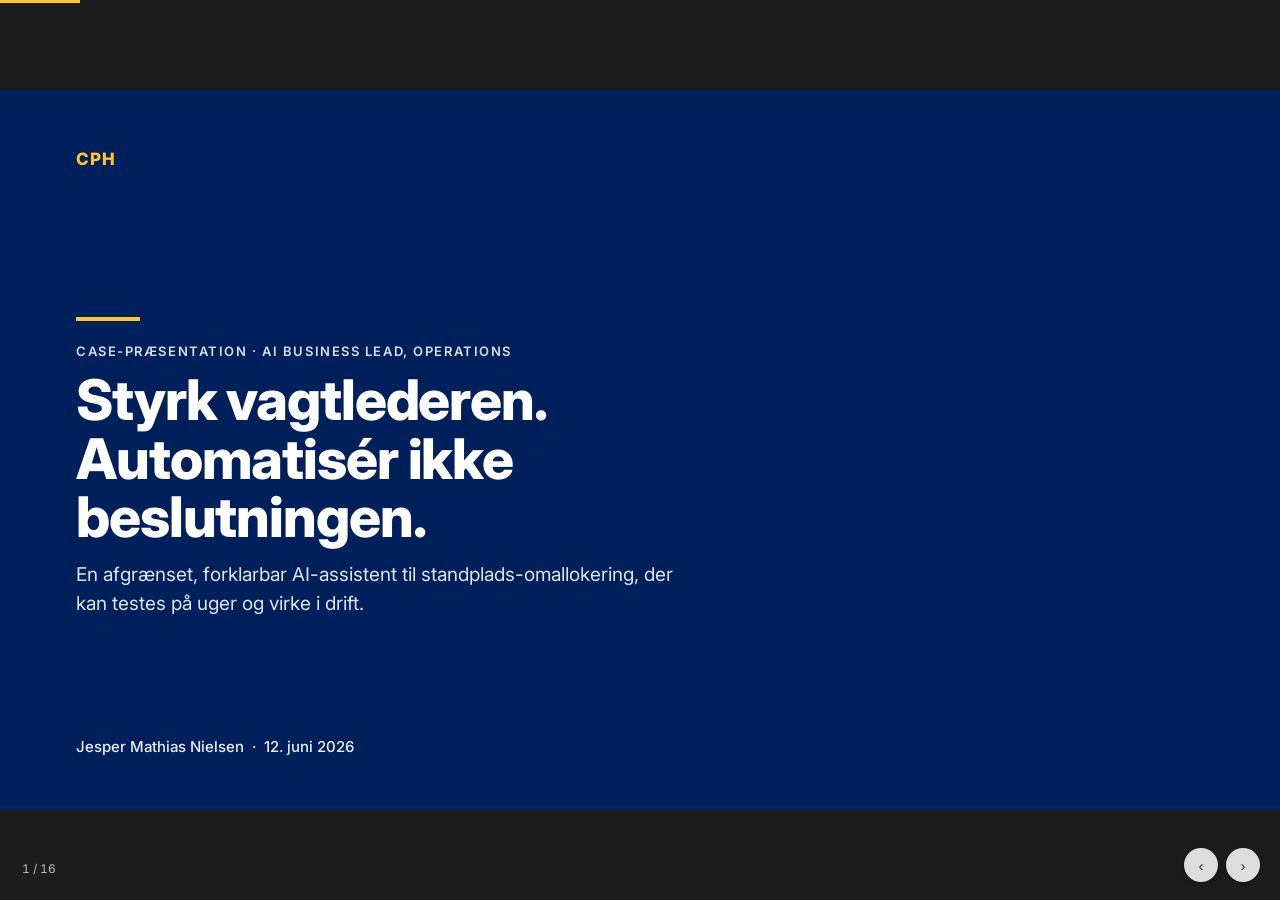
<file: deck/deck.html>
<!DOCTYPE html>
<html lang="da">
<head>
<meta charset="utf-8">
<meta name="viewport" content="width=device-width, initial-scale=1">
<title>CPH · AI Business Lead-case</title>
<link rel="preconnect" href="https://fonts.googleapis.com">
<link rel="preconnect" href="https://fonts.gstatic.com" crossorigin>
<link href="https://fonts.googleapis.com/css2?family=Inter:wght@300;400;500;600;700;800&display=swap" rel="stylesheet">
<style>
  :root {
    --cw: 1280px; --ch: 720px; --mx: 76px; --my: 54px; --foot: 60px; --scale: 1;
    --bg: #FFFFFF; --panel: #F8F8F8; --panel-2: #EEEEEE; --grid: #E9E9E9; --border: #DEDEDE;
    --text: #333333; --text-muted: #868686; --text-faint: #ABABAB;
    /* CPH brand */
    --brand-hi: #FFC72C;   /* CPH yellow — highlight, rules, progress */
    --brand:    #1B4B8F;   /* mid navy — bar/agenda numerals */
    --brand-dk: #00205B;   /* deep navy — cover/closing/moment bg, big numbers */
    --brand-lo: #C9D6EC;   /* light blue tint */
    --blue: #0092E1; --link: #0062BC; --yellow: #FFC72C; --purple: #673AB6; --red: #9F000A;
  }
  * { margin: 0; padding: 0; box-sizing: border-box; }
  html, body { height: 100%; background: #1c1c1c; font-family: 'Inter', -apple-system, sans-serif; color: var(--text); -webkit-font-smoothing: antialiased; }
  .deck { position: fixed; inset: 0; overflow: hidden; }
  .slide { position: absolute; top: 50%; left: 50%; width: var(--cw); height: var(--ch); transform: translate(-50%, -50%) scale(var(--scale)); transform-origin: center center; background: var(--bg); display: none; overflow: hidden; }
  .slide.active { display: block; }
  .pad { position: absolute; inset: 0; padding: var(--my) var(--mx) var(--foot); display: flex; flex-direction: column; }

  /* CPH logo: navy tile, yellow letters */
  .logo { display: inline-flex; align-items: center; height: 30px; background: var(--brand-dk); padding: 6px 11px; }
  .logo span { color: var(--brand-hi); font-weight: 800; font-size: 17px; letter-spacing: 0.06em; line-height: 1; }
  .logo.on-brand { background: transparent; padding: 6px 0; }
  .logo.on-brand span { color: var(--brand-hi); }
  .s-head { display: flex; align-items: center; justify-content: space-between; margin-bottom: 24px; }

  .eyebrow { font-size: 13px; font-weight: 600; letter-spacing: 0.12em; color: var(--brand-dk); margin-bottom: 12px; text-transform: uppercase; }
  h1 { font-size: 40px; font-weight: 800; line-height: 1.08; letter-spacing: -0.02em; color: var(--text); max-width: 24ch; }
  .lead { font-size: 16px; line-height: 1.5; font-weight: 400; color: var(--text-muted); max-width: 94ch; margin-top: 2px; margin-bottom: 18px; }
  .lead strong { color: var(--text); font-weight: 600; }
  .subtitle { font-size: 17px; font-weight: 400; line-height: 1.5; color: var(--text-muted); margin-top: 14px; max-width: 58ch; }
  .s-body { flex: 1; min-height: 0; display: flex; flex-direction: column; justify-content: center; }

  .s-foot { position: absolute; left: var(--mx); right: var(--mx); bottom: 22px; display: flex; align-items: center; justify-content: space-between; font-size: 11px; color: var(--text-faint); letter-spacing: 0.04em; border-top: 1px solid var(--grid); padding-top: 9px; }
  .s-foot .pagenum { font-variant-numeric: tabular-nums; }

  .cover, .closing, .moment { background: var(--brand-dk); }
  .cover .pad { padding: var(--my) var(--mx); justify-content: space-between; }
  .cover .eyebrow, .moment .eyebrow { color: rgba(255,255,255,0.85); }
  .cover h1 { color: #fff; font-size: 56px; line-height: 1.05; max-width: 19ch; }
  .cover .subtitle { color: rgba(255,255,255,0.88); font-size: 19px; max-width: 52ch; }
  .cover .cover-meta { color: rgba(255,255,255,0.92); font-size: 15px; font-weight: 500; }
  .cover-rule { width: 64px; height: 4px; background: var(--brand-hi); margin: 0 0 22px; }
  .closing .pad { justify-content: space-between; }
  .closing h1 { color: #fff; font-size: 64px; }
  .closing .close-q { color: #fff; font-size: 22px; font-weight: 400; line-height: 1.45; max-width: 46ch; margin-top: 20px; }
  .closing .close-q .accent { color: var(--brand-hi); font-weight: 600; }
  .closing .close-contact { color: rgba(255,255,255,0.92); font-size: 15px; font-weight: 500; }
  .closing .close-contact .label { color: rgba(255,255,255,0.6); font-weight: 400; margin-right: 8px; }

  .moment .pad { justify-content: center; }
  .moment h1 { color: #fff; font-size: 44px; max-width: 22ch; }
  .moment .m-body { color: rgba(255,255,255,0.9); font-size: 18px; line-height: 1.55; max-width: 76ch; margin-top: 16px; }
  .layers { display: flex; align-items: center; gap: 10px; margin-top: 32px; }
  .layer { background: rgba(255,255,255,0.12); border: 1px solid rgba(255,255,255,0.25); color: #fff; font-size: 14px; font-weight: 500; padding: 12px 16px; border-radius: 8px; white-space: nowrap; }
  .layer.now { background: var(--brand-hi); color: var(--brand-dk); border-color: var(--brand-hi); font-weight: 700; }
  .layer-arrow { color: rgba(255,255,255,0.55); font-size: 18px; }

  .chart-card { background: var(--panel); border: 1px solid var(--border); border-radius: 10px; padding: 20px 24px; }
  .chart-title { font-size: 14px; font-weight: 600; color: var(--text); margin-bottom: 14px; }

  .hbars { display: flex; flex-direction: column; gap: 9px; }
  .hbar { display: grid; grid-template-columns: 250px 1fr 44px; align-items: center; gap: 14px; }
  .hbar-label { font-size: 13px; color: var(--text); line-height: 1.2; }
  .hbar-track { height: 18px; background: var(--grid); border-radius: 4px; overflow: hidden; }
  .hbar-fill { height: 100%; background: var(--brand); border-radius: 4px; }
  .hbar.hi .hbar-fill { background: var(--brand-hi); }
  .hbar-val { font-size: 13px; font-weight: 700; color: var(--text); text-align: right; font-variant-numeric: tabular-nums; }

  .stat-card { background: var(--bg); border: 1px solid var(--border); border-top: 4px solid var(--brand-hi); border-radius: 10px; padding: 16px 18px; }
  .stat-num { font-size: 34px; font-weight: 800; color: var(--brand-dk); letter-spacing: -0.02em; line-height: 1; }
  .stat-desc { font-size: 12.5px; color: var(--text); line-height: 1.4; margin-top: 8px; }
  .stat-sub { font-size: 11px; color: var(--text-muted); margin-top: 8px; }
  .chart-split { display: grid; grid-template-columns: 1.5fr 1fr; gap: 20px; align-items: stretch; }
  .stat-rail { display: flex; flex-direction: column; gap: 12px; }
  .stat-rail .stat-card { flex: 1; display: flex; flex-direction: column; justify-content: center; }

  .card-grid { display: grid; gap: 16px; }
  .card-grid.c2 { grid-template-columns: 1fr 1fr; }
  .card-grid.c3 { grid-template-columns: repeat(3, 1fr); }
  .card-grid.c4 { grid-template-columns: repeat(4, 1fr); }
  .icard { background: var(--panel); border: 1px solid var(--border); border-radius: 10px; padding: 18px 20px; }
  .icard .ic-tag { font-size: 11px; font-weight: 600; letter-spacing: 0.06em; color: var(--brand-dk); margin-bottom: 8px; }
  .icard .ic-title { font-size: 16px; font-weight: 700; color: var(--text); margin-bottom: 8px; }
  .icard .ic-body { font-size: 12.5px; color: var(--text-muted); line-height: 1.45; }
  .icard .ic-body b { color: var(--text); font-weight: 600; }
  .icard.accent { border-top: 4px solid var(--brand-hi); }
  .icard.flag .ic-tag { color: var(--blue); }
  .note-line { font-size: 12.5px; color: var(--text-muted); margin-top: 14px; line-height: 1.45; }
  .note-line strong { color: var(--text); font-weight: 600; }

  .compare2 { display: grid; grid-template-columns: 1fr 1fr; gap: 18px; }
  .c2card { border: 1px solid var(--border); border-radius: 12px; padding: 22px 24px; display: flex; flex-direction: column; }
  .c2card.is-pref { border-color: var(--brand); border-top: 4px solid var(--brand-hi); background: #F6FAFF; }
  .c2card .c2tag { font-size: 12px; font-weight: 600; letter-spacing: 0.06em; color: var(--text-muted); margin-bottom: 6px; text-transform: uppercase; }
  .c2card.is-pref .c2tag { color: var(--brand-dk); }
  .c2card .c2title { font-size: 20px; font-weight: 800; color: var(--text); margin-bottom: 12px; }
  .c2card .c2desc { font-size: 13px; color: var(--text-muted); line-height: 1.45; margin-bottom: 14px; }
  .c2row { display: flex; gap: 10px; margin-top: auto; padding-top: 12px; }
  .c2col { flex: 1; }
  .c2col .c2k { font-size: 11px; font-weight: 600; color: var(--brand-dk); margin-bottom: 4px; }
  .c2col.bad .c2k { color: var(--text-muted); }
  .c2col .c2t { font-size: 12px; color: var(--text); line-height: 1.4; }

  .flow { display: flex; align-items: stretch; gap: 0; width: 100%; }
  .flow-node { flex: 1; background: var(--panel); border: 1px solid var(--border); border-radius: 10px; padding: 14px; text-align: center; }
  .flow-node.g { background: #F6FAFF; border-color: var(--brand-lo); }
  .flow-node .fn-t { font-size: 13px; font-weight: 700; color: var(--text); }
  .flow-node .fn-d { font-size: 11px; color: var(--text-muted); margin-top: 5px; line-height: 1.35; }
  .flow-arrow { display: flex; flex-direction: column; align-items: center; justify-content: center; min-width: 64px; padding: 0 4px; }
  .flow-arrow .fa-lab { font-size: 10px; color: var(--brand-dk); font-weight: 600; text-align: center; margin-bottom: 3px; line-height: 1.2; }
  .flow-arrow .fa-line { color: var(--text-faint); font-size: 18px; }
  .chips { display: flex; flex-wrap: wrap; gap: 8px; margin-top: 16px; }
  .chip { font-size: 11.5px; color: var(--text); background: var(--panel-2); border: 1px solid var(--border); border-radius: 20px; padding: 5px 12px; }
  .chip.g { background: #EAF1FF; border-color: var(--brand-lo); color: var(--brand-dk); font-weight: 600; }

  .two-panel { display: grid; grid-template-columns: 1fr 1fr; gap: 18px; }
  .panel { border: 1px solid var(--border); border-radius: 12px; padding: 18px 20px; background: var(--panel); }
  .panel.pref { background: #F6FAFF; border-color: var(--brand-lo); }
  .panel-h { font-size: 14px; font-weight: 700; color: var(--text); margin-bottom: 12px; }
  .panel ul { list-style: none; display: flex; flex-direction: column; gap: 8px; }
  .panel li { font-size: 12.5px; color: var(--text-muted); line-height: 1.4; padding-left: 14px; position: relative; }
  .panel li::before { content: ''; position: absolute; left: 0; top: 7px; width: 5px; height: 5px; border-radius: 50%; background: var(--brand); }
  .panel li b { color: var(--text); font-weight: 600; }

  .phases { display: grid; grid-template-columns: repeat(4, 1fr); gap: 14px; }
  .phase { border: 1px solid var(--border); border-radius: 10px; padding: 16px; background: var(--panel); display: flex; flex-direction: column; }
  .phase .ph-n { font-size: 12px; font-weight: 700; color: var(--brand-dk); margin-bottom: 6px; }
  .phase .ph-t { font-size: 14px; font-weight: 700; color: var(--text); margin-bottom: 10px; line-height: 1.2; }
  .phase ul { list-style: none; display: flex; flex-direction: column; gap: 7px; }
  .phase li { font-size: 11.5px; color: var(--text-muted); line-height: 1.35; padding-left: 12px; position: relative; }
  .phase li::before { content: ''; position: absolute; left: 0; top: 7px; width: 5px; height: 5px; border-radius: 50%; background: var(--brand); }

  .agenda-row { display: grid; grid-template-columns: 92px 1fr; align-items: center; gap: 28px; padding: 15px 4px; border-top: 1px solid var(--border); }
  .agenda-row:last-child { border-bottom: 1px solid var(--border); }
  .agenda-num { font-size: 30px; font-weight: 800; color: var(--brand); font-variant-numeric: tabular-nums; }
  .agenda-title { font-size: 21px; font-weight: 600; }
  .agenda-sub { font-size: 14px; color: var(--text-muted); margin-top: 2px; }

  .sources { display: flex; flex-direction: column; gap: 8px; max-width: 84ch; }
  .source { display: grid; grid-template-columns: 36px 1fr; gap: 16px; align-items: baseline; padding: 11px 0; border-bottom: 1px solid var(--border); }
  .source .src-n { font-size: 18px; font-weight: 800; color: var(--brand); font-variant-numeric: tabular-nums; }
  .source .src-t { font-size: 13.5px; color: var(--text); line-height: 1.4; }
  .source .src-t b { font-weight: 700; }

  .nav { position: fixed; bottom: 18px; right: 20px; display: flex; gap: 8px; z-index: 50; }
  .nav button { width: 34px; height: 34px; border: none; border-radius: 50%; background: rgba(255,255,255,0.85); color: var(--text); font-size: 15px; cursor: pointer; box-shadow: 0 1px 4px rgba(0,0,0,0.25); }
  .progress { position: fixed; top: 0; left: 0; height: 3px; background: var(--brand-hi); z-index: 60; transition: width 0.25s; }
  .counter { position: fixed; bottom: 24px; left: 22px; font-size: 12px; color: rgba(255,255,255,0.7); z-index: 50; font-variant-numeric: tabular-nums; }

  @page { size: 13.333in 7.5in; margin: 0; }
  @media print {
    html, body { background: #fff; }
    .deck { position: static; overflow: visible; }
    .slide { position: relative; top: auto; left: auto; transform: none; display: block !important; page-break-after: always; break-after: page; width: 1280px; height: 720px; -webkit-print-color-adjust: exact; print-color-adjust: exact; }
    .slide:last-child { page-break-after: auto; }
    .nav, .progress, .counter { display: none !important; }
  }
</style>
</head>
<body>
<div class="progress" id="progress"></div>
<div class="counter" id="counter"></div>
<div class="deck" id="deck">

  <!-- 1 · COVER -->
  <section class="slide cover active">
    <div class="pad">
      <div class="s-head"><div class="logo on-brand"><span>CPH</span></div></div>
      <div>
        <div class="cover-rule"></div>
        <div class="eyebrow">Case-præsentation · AI Business Lead, Operations</div>
        <h1>Styrk vagtlederen. Automatisér ikke beslutningen.</h1>
        <p class="subtitle">En afgrænset, forklarbar AI-assistent til standplads-omallokering, der kan testes på uger og virke i drift.</p>
      </div>
      <div class="cover-meta">Jesper Mathias Nielsen &nbsp;·&nbsp; 12. juni 2026</div>
    </div>
  </section>

  <!-- 2 · AGENDA -->
  <section class="slide">
    <div class="pad">
      <div class="s-head"><div class="logo"><span>CPH</span></div></div>
      <div class="eyebrow">Agenda</div>
      <h1>Fem spørgsmål, ét svar der virker.</h1>
      <div class="s-body">
        <div style="display:flex;flex-direction:column;">
          <div class="agenda-row"><div class="agenda-num">01</div><div><div class="agenda-title">Problemforståelse</div><div class="agenda-sub">Hvad er den egentlige flaskehals</div></div></div>
          <div class="agenda-row"><div class="agenda-num">02</div><div><div class="agenda-title">Løsningsidé</div><div class="agenda-sub">Airside Disruption Copilot, fra forstyrrelse til rangerede valg</div></div></div>
          <div class="agenda-row"><div class="agenda-num">03</div><div><div class="agenda-title">PoC vs full scale</div><div class="agenda-sub">Hvad jeg selv bygger, hvor jeg involverer andre</div></div></div>
          <div class="agenda-row"><div class="agenda-num">04</div><div><div class="agenda-title">Governance, compliance og drift</div><div class="agenda-sub">Den hurtige, ansvarlige vej til drift</div></div></div>
          <div class="agenda-row"><div class="agenda-num">05</div><div><div class="agenda-title">Business value og de første 90 dage</div><div class="agenda-sub">Hvor værdien ligger, og hvordan jeg starter</div></div></div>
        </div>
      </div>
    </div>
    <div class="s-foot"><span>Jesper Mathias Nielsen &nbsp;·&nbsp; AI Business Lead-case</span><span class="pagenum"></span></div>
  </section>

  <!-- 3 · PROBLEMFORSTÅELSE -->
  <section class="slide">
    <div class="pad">
      <div class="s-head"><div class="logo"><span>CPH</span></div></div>
      <div class="eyebrow">01 · Problemforståelse</div>
      <h1>Flaskehalsen er ikke regnekraft. Det er beslutninger under pres.</h1>
      <p class="lead">Den optimale løsning ét sted skaber problemer et andet. I dag træffes afgørelsen manuelt under tidspres, og viden er <strong>i høj grad personbåren</strong>, uden fælles overblik over afhængighederne.</p>
      <div class="s-body">
        <div class="two-panel">
          <div class="panel">
            <div class="panel-h">Det ligner et optimeringsproblem</div>
            <ul>
              <li>Find den matematisk bedste fordeling af fly på standpladser.</li>
              <li>Fristelsen: byg en motor, der løser hele kabalen automatisk.</li>
              <li>Risiko: integration, sikkerhed og en lang vej, før noget virker.</li>
            </ul>
          </div>
          <div class="panel pref">
            <div class="panel-h">Det er reelt en hurtig, robust beslutning</div>
            <ul>
              <li>Én god afgørelse på tværs af <b>Schengen, bagage, gates og handling</b>.</li>
              <li>Konsekvenserne er ikke tydelige med det samme.</li>
              <li>Den dygtige vagtleder ved hvordan. Den viden er sårbar og udelt.</li>
            </ul>
          </div>
        </div>
        <div class="note-line"><strong>Status quo koster:</strong> nøgleperson-afhængighed, ujævne beslutninger og intet revisionsspor at lære af.</div>
      </div>
    </div>
    <div class="s-foot"><span>Jesper Mathias Nielsen &nbsp;·&nbsp; AI Business Lead-case</span><span class="pagenum"></span></div>
  </section>

  <!-- 4 · MOMENT (reframe) -->
  <section class="slide moment">
    <div class="pad">
      <div class="s-head"><div class="logo on-brand"><span>CPH</span></div></div>
      <div class="s-body" style="justify-content:center;">
        <div class="cover-rule"></div>
        <div class="eyebrow">Princippet</div>
        <h1>AI skal give vagtlederen bedre valg på 30 sekunder. Ikke fjerne valget.</h1>
        <p class="m-body">Beslutningsstøtte med mennesket i loopet er hurtigere at bygge, lettere at stole på, og holder os i en lav risikoklasse under EU AI Act. Det er den pragmatiske vej til værdi i en sikkerhedskritisk drift.</p>
        <div class="layers">
          <div class="layer">Data fra Airhart</div><div class="layer-arrow">&rsaquo;</div>
          <div class="layer">Rangerede forslag</div><div class="layer-arrow">&rsaquo;</div>
          <div class="layer now">Vagtlederen beslutter</div>
        </div>
      </div>
    </div>
  </section>

  <!-- 5 · LØSNINGSIDÉ: beslutningsstøtte vs automatisering -->
  <section class="slide">
    <div class="pad">
      <div class="s-head"><div class="logo"><span>CPH</span></div></div>
      <div class="eyebrow">02 · Løsningsidé</div>
      <h1>Vælg én afgrænset beslutning med høj frekvens og høj smerte.</h1>
      <p class="lead">Jeg koger ikke havet. Jeg starter ét sted: <strong>standplads-omallokering når en stand falder ud</strong> eller fly lander uden for slot. Beslutningsstøtte først, ikke automatisering.</p>
      <div class="s-body">
        <div class="compare2">
          <div class="c2card is-pref">
            <div class="c2tag">Det jeg foreslår</div>
            <div class="c2title">Beslutningsstøtte, menneske i loopet</div>
            <div class="c2desc">Assistenten foreslår rangerede muligheder med begrundelse. Vagtlederen beslutter og udfører.</div>
            <div class="c2row">
              <div class="c2col"><div class="c2k">Fordel</div><div class="c2t">Hurtig at bygge, forklarbar, lav risiko, høj tillid.</div></div>
              <div class="c2col bad"><div class="c2k">Pris</div><div class="c2t">Beslutter ikke selv. Det er med vilje.</div></div>
            </div>
          </div>
          <div class="c2card">
            <div class="c2tag">Fristelsen</div>
            <div class="c2title">Fuld automatisering</div>
            <div class="c2desc">En motor der reallokerer optimalt og skriver tilbage til driftssystemerne.</div>
            <div class="c2row">
              <div class="c2col"><div class="c2k">Fordel</div><div class="c2t">Teoretisk optimal fordeling.</div></div>
              <div class="c2col bad"><div class="c2k">Pris</div><div class="c2t">Integration, sikkerhed, høj-risiko klasse, lang vej til drift.</div></div>
            </div>
          </div>
        </div>
      </div>
    </div>
    <div class="s-foot"><span>Jesper Mathias Nielsen &nbsp;·&nbsp; AI Business Lead-case</span><span class="pagenum"></span></div>
  </section>

  <!-- 6 · LØSNINGEN: flow -->
  <section class="slide">
    <div class="pad">
      <div class="s-head"><div class="logo"><span>CPH</span></div></div>
      <div class="eyebrow">02 · Løsningsidé</div>
      <h1>Airside Disruption Copilot: fra forstyrrelse til rangerede valg.</h1>
      <p class="lead">Når en stand falder ud, læser assistenten aktuel tilstand fra <strong>Airhart (read-only)</strong>, anvender hårde krav plus vagtledernes tavse regler, og foreslår rangerede muligheder med konsekvenser og begrundelse.</p>
      <div class="s-body">
        <div class="flow">
          <div class="flow-node g"><div class="fn-t">Airhart AODB</div><div class="fn-d">Read-only udtræk: stande, fly, status, slots.</div></div>
          <div class="flow-arrow"><div class="fa-lab">hårde krav</div><div class="fa-line">&rarr;</div></div>
          <div class="flow-node g"><div class="fn-t">Krav + tavse regler</div><div class="fn-d">Wingspan, zone, jetbridge, buffer, handler-kapacitet.</div></div>
          <div class="flow-arrow"><div class="fa-lab">ranger</div><div class="fa-line">&rarr;</div></div>
          <div class="flow-node g"><div class="fn-t">Top 3 forslag</div><div class="fn-d">Konsekvenser, begrundelse og tillidsniveau.</div></div>
          <div class="flow-arrow"><div class="fa-lab">beslut</div><div class="fa-line">&rarr;</div></div>
          <div class="flow-node"><div class="fn-t">Vagtleder beslutter</div><div class="fn-d">Mennesket udfører. Valget logges.</div></div>
        </div>
        <div class="chips">
          <span class="chip g">Read-only i PoC</span>
          <span class="chip g">Forklarbar</span>
          <span class="chip">Logger beslutninger til revisionsspor</span>
          <span class="chip">Degraded mode → manuel triage</span>
        </div>
      </div>
    </div>
    <div class="s-foot"><span>Jesper Mathias Nielsen &nbsp;·&nbsp; AI Business Lead-case</span><span class="pagenum"></span></div>
  </section>

  <!-- 7 · PROTOTYPE mock screen -->
  <section class="slide">
    <div class="pad">
      <div class="s-head"><div class="logo"><span>CPH</span></div></div>
      <div class="eyebrow">02 · Løsningsidé · Prototype</div>
      <h1>Sådan ser et svar ud i praksis.</h1>
      <p class="lead">Bygget i Copilot Studio på et syntetisk AODB-udtræk. Vagtlederen spørger: <strong>"B16 er ude af drift, hvor flytter jeg SK456 hen?"</strong></p>
      <div class="s-body">
        <div class="card-grid c3">
          <div class="icard accent">
            <div class="ic-tag">1 · ANBEFALET · TILLID HØJ</div>
            <div class="ic-title">Stand B14</div>
            <div class="ic-body">Samme pier B, Schengen, A320 passer. Gang <b>4 min</b>, bagagebånd 5 uændret. Buffer til LH882 ca. 20 min, hold øje. <b>Mindst forstyrrelse, intet zoneskift.</b></div>
          </div>
          <div class="icard">
            <div class="ic-tag">2 · TILLID MIDDEL</div>
            <div class="ic-title">Stand A14</div>
            <div class="ic-body">Schengen, contact, kode C passer. Gang <b>+3 min</b>, bagage omdirigeres til bånd 3. Ingen towing. <b>Ren contact-løsning hvis B14-buffer er for tæt.</b></div>
          </div>
          <div class="icard">
            <div class="ic-tag">3 · TILLID LAV</div>
            <div class="ic-title">Stand R6 (remote)</div>
            <div class="ic-body">Altid ledig, kode C passer. Bus-boarding <b>+12 min</b>, +1 handler-crew, vejreksponering. <b>Kun hvis contact-standpladser udtømmes.</b></div>
          </div>
        </div>
        <div class="note-line"><strong>Forslag til vagtlederen, bekræft manuelt før handling.</strong> Illustrativ prototype på syntetiske data, ikke CPH-drift.</div>
      </div>
    </div>
    <div class="s-foot"><span>Jesper Mathias Nielsen &nbsp;·&nbsp; AI Business Lead-case</span><span class="pagenum"></span></div>
  </section>

  <!-- 8 · POC VS FULL SCALE -->
  <section class="slide">
    <div class="pad">
      <div class="s-head"><div class="logo"><span>CPH</span></div></div>
      <div class="eyebrow">03 · PoC vs full scale</div>
      <h1>Hvad jeg selv bygger på uger. Hvad jeg forankrer hos udviklerne.</h1>
      <p class="lead">Jeg driver den tidlige fase selv og involverer specialister, når set-up'et vokser. <strong>Modellen er ikke systemet.</strong></p>
      <div class="s-body">
        <div class="two-panel">
          <div class="panel pref">
            <div class="panel-h">Jeg bygger selv · 3 til 4 uger</div>
            <ul>
              <li>Copilot Studio og Power Platform på et <b>kurateret, syntetisk AODB-udtræk</b>.</li>
              <li>Krav og tavse regler kodet ind med <b>2 til 3 vagtledere</b>.</li>
              <li>Rangerede forslag i en Teams-flade vagtlederne kan reagere på.</li>
              <li>Validering: <b>back-test mod historiske forstyrrelsesdage</b>.</li>
            </ul>
          </div>
          <div class="panel">
            <div class="panel-h">Jeg involverer specialister</div>
            <ul>
              <li><b>AI engineers</b>: rigtig constraint solver og impact-model.</li>
              <li><b>Data Engineers + Airhart system owner</b>: governed live-integration.</li>
              <li><b>Data Governance</b>: klassifikation og PII.</li>
              <li><b>Operations-ledelse</b>: sponsorat, regelvalidering, metrics.</li>
            </ul>
          </div>
        </div>
        <div class="note-line"><strong>Gate med vetoret før vi skalerer:</strong> data owner, så operations owner, så ops og risk. Den, der kan sige nej, afgør, ikke den med flest slides.</div>
      </div>
    </div>
    <div class="s-foot"><span>Jesper Mathias Nielsen &nbsp;·&nbsp; AI Business Lead-case</span><span class="pagenum"></span></div>
  </section>

  <!-- 9 · GOVERNANCE -->
  <section class="slide">
    <div class="pad">
      <div class="s-head"><div class="logo"><span>CPH</span></div></div>
      <div class="eyebrow">04 · Governance, compliance & drift</div>
      <h1>Rådgivende design holder os i den lave risikoklasse.</h1>
      <p class="lead">En read-only, rådgivende standallokator er <strong>sandsynligvis begrænset risiko, ikke Annex III høj risiko</strong>. Den er ikke en sikkerhedskomponent i kritisk infrastruktur, selvom lufthavnen er det. Tærsklen til høj risiko er autonomi.</p>
      <div class="s-body">
        <div class="card-grid c2">
          <div class="icard accent"><div class="ic-tag">KLASSIFICERING</div><div class="ic-title">Begrænset risiko, ikke Annex III</div><div class="ic-body">Systemet foreslår og forklarer, et menneske beslutter og bekræfter. Beslutningsstøtte, ikke en automatiseret sikkerhedsfunktion, så uden for Annex III høj risiko.</div></div>
          <div class="icard accent"><div class="ic-tag">TÆRSKLEN</div><div class="ic-title">Autonomi udløser høj risiko</div><div class="ic-body">Write-back til Airhart eller automatisk aflysning ville gøre det til en sikkerhedskomponent. Art. 14 menneskelig kontrol, disregard, override, reverse, stop, er designgrænsen.</div></div>
          <div class="icard accent"><div class="ic-tag">TRANSPARENS & GPAI</div><div class="ic-title">Pligterne fordelt rigtigt</div><div class="ic-body">Art. 50 transparens på samtalelaget. GPAI-forpligtelser ligger hos Microsoft som udbyder, ikke hos CPH som idriftsætter.</div></div>
          <div class="icard accent"><div class="ic-tag">BINDENDE I PRAKSIS</div><div class="ic-title">GDPR og medbestemmelse</div><div class="ic-body">Passager- og transferdata er persondata under GDPR. Et system der ændrer arbejdsgange kræver inddragelse af samarbejdsudvalget, tidligt.</div></div>
        </div>
        <div class="note-line"><strong>Drift:</strong> i CPH's egen Microsoft-tenant (Copilot Studio, Azure) med audit-log som standard. Art. 14-kontrollerne anvendes frivilligt, og defineret degraded mode falder tilbage til manuel triage under tillidstærsklen.</div>
      </div>
    </div>
    <div class="s-foot"><span>Jesper Mathias Nielsen &nbsp;·&nbsp; AI Business Lead-case</span><span class="pagenum"></span></div>
  </section>

  <!-- 10 · BUSINESS VALUE -->
  <section class="slide">
    <div class="pad">
      <div class="s-head"><div class="logo"><span>CPH</span></div></div>
      <div class="eyebrow">05 · Business value</div>
      <h1>Færre afledte forsinkelser, fastholdt viden, et revisionsspor.</h1>
      <p class="lead">Hurtigere og mere ensartede beslutninger beskytter on-time performance og standkapacitet. Tallene nedenfor er <strong>referencer og antagelser</strong>, ikke CPH-data.</p>
      <div class="s-body">
        <div class="chart-split">
          <div class="card-grid c3" style="align-content:center;">
            <div class="icard"><div class="ic-tag">DRIFT</div><div class="ic-title">Færre afledte forsinkelser</div><div class="ic-body">Hurtigere, mere ensartede valg under pres begrænser knock-on på næste turnaround.</div></div>
            <div class="icard"><div class="ic-tag">VIDEN</div><div class="ic-title">Tavs viden gjort eksplicit</div><div class="ic-body">Mindre nøgleperson-afhængighed og hurtigere oplæring af nye vagtledere.</div></div>
            <div class="icard"><div class="ic-tag">KONTROL</div><div class="ic-title">Revisionsspor</div><div class="ic-body">Hver beslutning logges. Forsvarligt og grundlag for løbende forbedring.</div></div>
          </div>
          <div class="stat-rail">
            <div class="stat-card"><div class="stat-num">25%</div><div class="stat-desc">færre last-minute gate-skift</div><div class="stat-sub">Schiphol Deep Turnaround, produktionssystem</div></div>
            <div class="stat-card"><div class="stat-num">~1 pp</div><div class="stat-desc">bedre on-time performance</div><div class="stat-sub">samme reference</div></div>
            <div class="stat-card"><div class="stat-num">~100 €</div><div class="stat-desc">pr. taktisk forsinkelsesminut</div><div class="stat-sub">EUROCONTROL, branchereference</div></div>
          </div>
        </div>
      </div>
    </div>
    <div class="s-foot"><span>Jesper Mathias Nielsen &nbsp;·&nbsp; AI Business Lead-case</span><span class="pagenum"></span></div>
  </section>

  <!-- 11 · 90 DAGE -->
  <section class="slide">
    <div class="pad">
      <div class="s-head"><div class="logo"><span>CPH</span></div></div>
      <div class="eyebrow">05 · De første 90 dage</div>
      <h1>Fra forstyrrelse til forankret værdi på et kvartal.</h1>
      <p class="lead">En realistisk vej, hvor hver fase har et klart go eller stop.</p>
      <div class="s-body">
        <div class="phases">
          <div class="phase"><div class="ph-n">UGE 1 til 2</div><div class="ph-t">Forstå driften</div><ul><li>Sid med vagtledere i Airside Ops.</li><li>Kortlæg den ene beslutning.</li><li>Sikr Operations-sponsorat.</li></ul></div>
          <div class="phase"><div class="ph-n">UGE 3 til 6</div><div class="ph-t">Byg PoC</div><ul><li>Copilot Studio på syntetisk udtræk.</li><li>Kod tavse regler ind.</li><li>Back-test mod historiske dage.</li></ul></div>
          <div class="phase"><div class="ph-n">UGE 7 til 10</div><div class="ph-t">Validér</div><ul><li>Gate med vetoret.</li><li>Go eller no-go på data.</li><li>Risk owner med inde over.</li></ul></div>
          <div class="phase"><div class="ph-n">UGE 11 til 13</div><div class="ph-t">Forankr</div><ul><li>Kravspec til AI engineers.</li><li>Live-integration, eller</li><li>stop og vælg næste use case.</li></ul></div>
        </div>
      </div>
    </div>
    <div class="s-foot"><span>Jesper Mathias Nielsen &nbsp;·&nbsp; AI Business Lead-case</span><span class="pagenum"></span></div>
  </section>

  <!-- 12 · CLOSING -->
  <section class="slide closing">
    <div class="pad">
      <div class="s-head"><div class="logo on-brand"><span>CPH</span></div></div>
      <div>
        <h1>Tak.</h1>
        <p class="close-q">Den hurtigste vej til AI-værdi i Operations er ikke den smarteste model. Det er den <span class="accent">beslutning, vagtlederen faktisk tør bruge.</span></p>
      </div>
      <div class="close-contact"><span class="label">Jesper Mathias Nielsen</span>Bygget regulerede platforme fra PoC til drift under tung governance. Præcis den spænding, rollen lever i.</div>
    </div>
  </section>

  <!-- 13 · BILAG: governance-stillads -->
  <section class="slide">
    <div class="pad">
      <div class="s-head"><div class="logo"><span>CPH</span></div></div>
      <div class="eyebrow">Bilag · Governance-stilladset</div>
      <h1>Det, der bærer PoC sikkert over i drift.</h1>
      <p class="lead">Stilladset jeg ville kræve dokumenteret, før vi skalerer. Fra min egen ramme for, hvordan lufthavnsoperatører bør indføre AI.</p>
      <div class="s-body">
        <div class="two-panel">
          <div class="panel">
            <div class="panel-h">Syv specifikationsartefakter</div>
            <ul>
              <li>Model Card og Datasheet (formål, fejltyper, datagrundlag).</li>
              <li>Datakvalitetstærskler (ISO/IEC 5259).</li>
              <li>Evalueringsplan på uafhængigt holdout-datasæt.</li>
              <li>Risikovurdering (NIST AI RMF, AI Act Art. 9).</li>
              <li>Design for menneskelig kontrol (Art. 14) og operationel runbook.</li>
            </ul>
          </div>
          <div class="panel">
            <div class="panel-h">Ni arkitekturprincipper</div>
            <ul>
              <li>Adskilte miljøer, model registry, feature store.</li>
              <li>Drift-monitorering med automatiske retræningstriggere.</li>
              <li>Menneskelig kontrol som førsteklasses komponent.</li>
              <li>Uforanderlige audit-logs af input, output og overrides.</li>
              <li>Dokumenteret fall-back og degraded mode før drift.</li>
            </ul>
          </div>
        </div>
      </div>
    </div>
    <div class="s-foot"><span>Jesper Mathias Nielsen &nbsp;·&nbsp; AI Business Lead-case</span><span class="pagenum"></span></div>
  </section>

  <!-- 14 · BILAG: kilder -->
  <section class="slide">
    <div class="pad">
      <div class="s-head"><div class="logo"><span>CPH</span></div></div>
      <div class="eyebrow">Bilag · Kilder</div>
      <h1>Kilder og referencer.</h1>
      <div class="s-body">
        <div class="sources">
          <div class="source"><div class="src-n">01</div><div class="src-t"><b>EU AI Act</b>, Forordning 2024/1689, Annex III samt Art. 9 og 14.</div></div>
          <div class="source"><div class="src-n">02</div><div class="src-t"><b>EASA</b>, Commission Regulation 139/2014 om aerodrome-certificering.</div></div>
          <div class="source"><div class="src-n">03</div><div class="src-t"><b>NIST AI RMF 1.0</b> og <b>ISO/IEC 42001:2023</b> for AI-risikostyring.</div></div>
          <div class="source"><div class="src-n">04</div><div class="src-t"><b>Royal Schiphol Group</b>, Deep Turnaround, produktionssystem på 52+ standpladser.</div></div>
          <div class="source"><div class="src-n">05</div><div class="src-t"><b>EUROCONTROL</b>, standardreference for omkostning pr. forsinkelsesminut.</div></div>
        </div>
        <div class="note-line">Egne artikler om udvælgelse og arkitektur af AI i lufthavnsdrift ligger til grund for governance-rammen.</div>
      </div>
    </div>
    <div class="s-foot"><span>Jesper Mathias Nielsen &nbsp;·&nbsp; AI Business Lead-case</span><span class="pagenum"></span></div>
  </section>

  <!-- 15 · BILAG: antagelser -->
  <section class="slide">
    <div class="pad">
      <div class="s-head"><div class="logo"><span>CPH</span></div></div>
      <div class="eyebrow">Bilag · Antagelser</div>
      <h1>Hvad jeg har antaget.</h1>
      <p class="lead">Casen inviterer til antagelser. Disse er mine.</p>
      <div class="s-body">
        <div class="card-grid c3">
          <div class="icard"><div class="ic-tag">DATA</div><div class="ic-title">Syntetisk AODB-udtræk</div><div class="ic-body">Stand- og flydata er konstrueret til demo. Airhart antages at kunne levere et read-only udtræk af stande, fly, status og slots.</div></div>
          <div class="icard"><div class="ic-tag">SCENARIE</div><div class="ic-title">Én stand ude af drift</div><div class="ic-body">Fokus på B16-udfald og knock-on. EK151 (A380, kode F) kan kun tage R8. Schengen-fly flyttes til Schengen-pier for paskontrol.</div></div>
          <div class="icard"><div class="ic-tag">TAL</div><div class="ic-title">Referencer, ikke CPH-tal</div><div class="ic-body">Værdital er branchereferencer (Schiphol, EUROCONTROL), brugt konservativt som størrelsesorden.</div></div>
          <div class="icard"><div class="ic-tag">CREW</div><div class="ic-title">Crew ikke modelleret</div><div class="ic-body">Motoren dækker stande, størrelse og zone, handler-kapacitet, paskontrol, bagage og transfers, men ikke crew-tilgængelighed. Et fuldt system tilføjer crew som ressource.</div></div>
          <div class="icard"><div class="ic-tag">TRADE-OFFS</div><div class="ic-title">Pareto-hjørner ikke kalibreret</div><div class="ic-body">De tre strategier er ægte ikke-dominerede løsninger, men afstanden mellem hjørnerne er ikke finjusteret. Soft costs er dimensionsløse point, ikke kalibreret forretningsværdi.</div></div>
          <div class="icard"><div class="ic-tag">SCOPE</div><div class="ic-title">Beslutningsstøtte, ikke automatik</div><div class="ic-body">PoC er rådgivende og read-only. Solver, towing, usikkerhedshåndtering, live-integration og write-back er full-scale.</div></div>
        </div>
      </div>
    </div>
    <div class="s-foot"><span>Jesper Mathias Nielsen &nbsp;·&nbsp; AI Business Lead-case</span><span class="pagenum"></span></div>
  </section>

  <!-- 16 · BILAG: solver vs regelmotor -->
  <section class="slide">
    <div class="pad">
      <div class="s-head"><div class="logo"><span>CPH</span></div></div>
      <div class="eyebrow">Bilag · Full-scale</div>
      <h1>Hvorfor en solver, ikke en regelmotor.</h1>
      <p class="lead">Gængse AODB-allokatorer omfordeler på statiske regler. Full-scale-bygget fremlægger selve afvejningen og fremskriver kaskaden, en regelmotor ikke kan se.</p>
      <div class="s-body">
        <div class="two-panel">
          <div class="panel pref">
            <div class="panel-h">Det en regelmotor ikke kan</div>
            <ul>
              <li>Fremlægger Pareto-afvejningen mellem passager, handler og schedule i stedet for ét skjult svar.</li>
              <li>Fremskriver kaskaden i en digital tvilling: paskø, bagage, handler-træk og transfers under risiko.</li>
              <li>Towing til remote frigør en contact-stand midt i standtiden, afvejet mod tug- og bus-kapacitet.</li>
              <li>Usikkerhedsbevidst buffer plus Monte Carlo-robusthed: planen holder i X% af scenarier.</li>
              <li>Bottom-up værdital mod en first-come-first-served baseline.</li>
            </ul>
          </div>
          <div class="panel">
            <div class="panel-h">NP-hårdhed og skala</div>
            <ul>
              <li>Standallokering er bevist NP-hård.</li>
              <li>Det bider ved fuld dags-skala, hvor håndlavede heuristikker degraderer.</li>
              <li>Demoen kører et lille, læsbart instans, løst til optimalitet på millisekunder.</li>
              <li>Produktion løser mod et tidsbudget, ikke bevist optimalitet.</li>
              <li>Rullende re-optimering re-løser fra det fastlagte billede uden at thrashe committede stande.</li>
            </ul>
          </div>
        </div>
        <div class="note-line"><strong>Pointen:</strong> motoren regner, sproglaget forklarer, mennesket beslutter. Værdien er ikke automatisering, men bedre valg under pres med konsekvenserne synlige før beslutningen.</div>
      </div>
    </div>
    <div class="s-foot"><span>Jesper Mathias Nielsen &nbsp;·&nbsp; AI Business Lead-case</span><span class="pagenum"></span></div>
  </section>

</div>

<div class="nav"><button id="prev" aria-label="Forrige">&lsaquo;</button><button id="next" aria-label="Næste">&rsaquo;</button></div>

<script>
  function el(id){ return document.getElementById(id); }
  function fit(){ var s=Math.min(window.innerWidth/1280, window.innerHeight/720); document.documentElement.style.setProperty('--scale', s); }
  window.addEventListener('resize', fit); fit();

  var slides = document.querySelectorAll('.slide');
  var counter = el('counter'), progress = el('progress');
  var current = 0;
  function show(i){
    slides.forEach(function(s){ s.classList.remove('active'); });
    slides[i].classList.add('active');
    counter.textContent = (i+1)+' / '+slides.length;
    progress.style.width = ((i+1)/slides.length*100)+'%';
    var pn = slides[i].querySelector('.pagenum'); if(pn) pn.textContent = String(i+1).padStart(2,'0')+' / '+String(slides.length).padStart(2,'0');
    current = i;
  }
  function next(){ if(current<slides.length-1) show(current+1); }
  function prev(){ if(current>0) show(current-1); }
  el('next').addEventListener('click', next); el('prev').addEventListener('click', prev);
  function fromHash(){ var n=parseInt((location.hash||'').replace('#',''),10); if(!isNaN(n)&&n>=1&&n<=slides.length) show(n-1); }
  window.addEventListener('hashchange', fromHash);
  document.addEventListener('keydown', function(e){
    if(e.key==='ArrowRight'||e.key===' '||e.key==='PageDown'){ e.preventDefault(); next(); }
    if(e.key==='ArrowLeft'||e.key==='PageUp'){ e.preventDefault(); prev(); }
    if(e.key==='Home') show(0);
    if(e.key==='End') show(slides.length-1);
    if(e.key==='p'||e.key==='P'){ e.preventDefault(); window.print(); }
  });
  show(0); fromHash();
</script>
</body>
</html>
</file>
